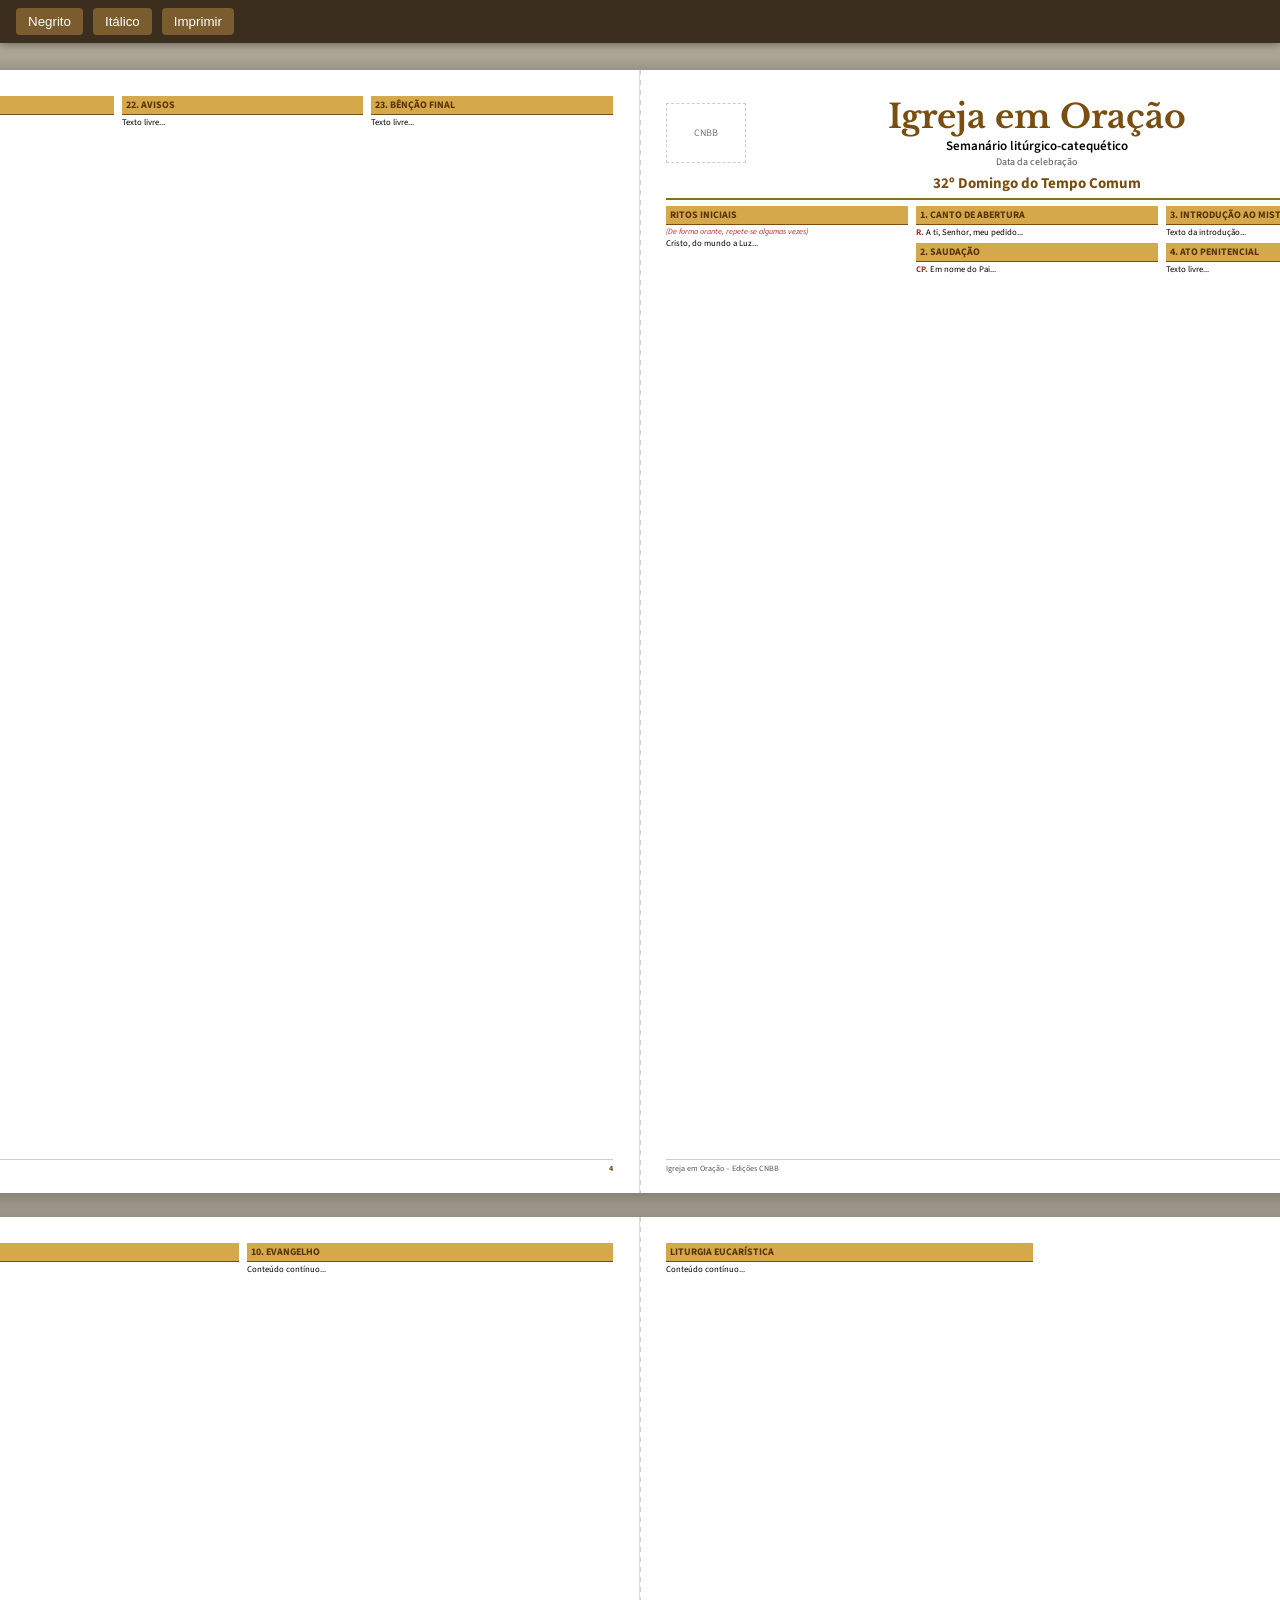
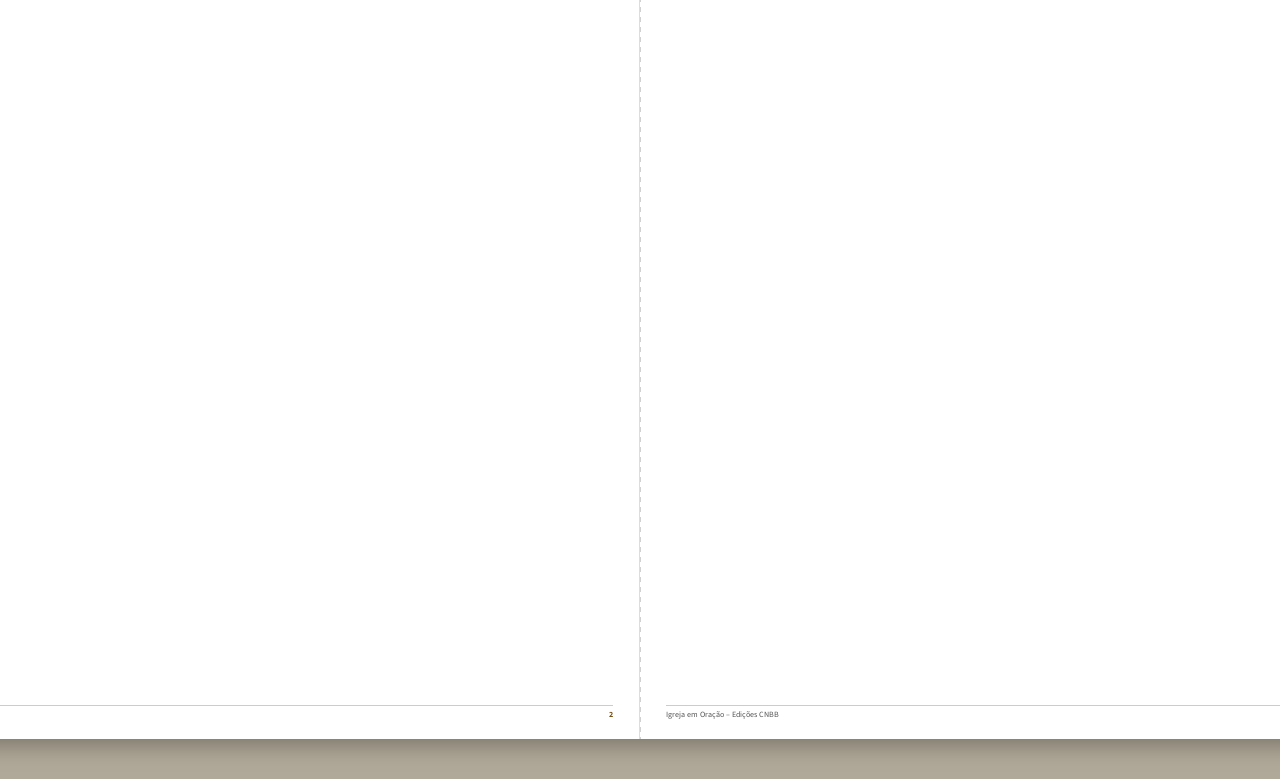
<file: index2.html>
<!DOCTYPE html>
<html lang="pt-br">
<head>
<meta charset="UTF-8">
<meta name="viewport" content="width=device-width, initial-scale=1.0">
<title>Igreja em Oração – Editor</title>

<link href="https://fonts.googleapis.com/css2?family=Libre+Baskerville:wght@400;700&family=Source+Sans+3:wght@300;400;600;700&display=swap" rel="stylesheet">

<style>

/* =====================================================
   RESET
===================================================== */
*{
  box-sizing:border-box;
}

body{
  margin:0;
  background:#b0a898;
  font-family:'Source Sans 3', sans-serif;
}

/* =====================================================
   TOOLBAR
===================================================== */
#toolbar{
  position:fixed;
  top:0;
  left:0;
  right:0;

  z-index:1000;

  background:#3b2e1e;
  color:#fff;

  padding:8px 16px;

  display:flex;
  gap:10px;
  align-items:center;

  box-shadow:0 2px 8px rgba(0,0,0,.35);
}

#toolbar button{
  background:#7a5c2e;
  border:none;
  color:#fff;
  padding:6px 12px;
  border-radius:4px;
  cursor:pointer;
}

#toolbar button:hover{
  background:#9a7a42;
}

/* =====================================================
   ÁREA GERAL
===================================================== */
#editor{
  padding-top:70px;

  display:flex;
  flex-direction:column;
  gap:24px;

  align-items:center;

  padding-bottom:40px;
}

/* =====================================================
   SPREAD A3
===================================================== */
.spread{
  width:420mm;
  height:297mm;

  background:#fff;

  display:flex;

  position:relative;

  box-shadow:0 4px 24px rgba(0,0,0,.35);
}

/* linha da dobra */
.spread::after{
  content:'';

  position:absolute;

  top:0;
  bottom:0;

  left:50%;

  width:1px;

  background:
    repeating-linear-gradient(
      to bottom,
      rgba(0,0,0,.18),
      rgba(0,0,0,.18) 5px,
      transparent 5px,
      transparent 10px
    );
}

/* =====================================================
   PÁGINA
===================================================== */
.page{
  width:210mm;
  height:297mm;

  padding:7mm;

  position:relative;

  overflow:hidden;

  flex-shrink:0;
}

.page:first-child{
  border-right:1px solid #ddd;
}

/* =====================================================
   HEADER
===================================================== */
.header{
  border-bottom:2px solid #8a6a2a;
  padding-bottom:4px;
  margin-bottom:6px;
}

.header-top{
  display:grid;
  grid-template-columns:80px 1fr 80px;
  gap:6px;
  align-items:center;
}

.logo{
  width:80px;
  height:60px;

  display:flex;
  align-items:center;
  justify-content:center;

  border:1px dashed #ccc;

  font-size:10px;
  color:#777;
}

.title-center{
  text-align:center;
}

.title-center h1{
  margin:0;

  font-family:'Libre Baskerville', serif;
  font-size:33px;

  color:#7a4e10;
}

.subtitle{
  font-size:13px;
  font-weight:600;
}

.date-line{
  font-size:10px;
  color:#555;
}

.domingo-title{
  text-align:center;
  margin-top:4px;

  font-size:15px;
  font-weight:700;

  color:#7a4e10;
}

/* =====================================================
   ÁREA DE CONTEÚDO
===================================================== */
.content-flow{

  column-count:3;
  column-gap:8px;

  height:245mm;

  overflow:hidden;
}

/* páginas internas com 2 colunas */
.page.interna .content-flow{
  column-count:2;
}

/* =====================================================
   BLOCOS
===================================================== */
.section{
  break-inside:avoid;

  margin-bottom:5px;
}

.section-title{
  background:#d4a84b;

  color:#5a3200;

  font-size:10px;
  font-weight:700;

  padding:2px 4px;

  border-bottom:1px solid #7a4e10;

  text-transform:uppercase;

  margin-bottom:3px;
}

/* =====================================================
   TEXTO
===================================================== */
p{
  margin:1.5px 0;

  font-size:8.7px;
  line-height:1.12;

  text-align:justify;
}

.cp{
  color:#b0302a;
  font-weight:700;
}

.t{
  font-weight:700;
}

.r{
  color:#b0302a;
  font-weight:700;
}

.l{
  color:#7a4e10;
  font-weight:700;
}

.num{
  color:#7a4e10;
  font-weight:700;
}

.instrucao{
  color:#b0302a;
  font-style:italic;
  font-size:8px;
}

.bold{
  font-weight:700;
}

.autor{
  font-size:8px;
  color:#555;
  font-style:italic;
}

/* =====================================================
   RODAPÉ
===================================================== */
.footer-page{
  position:absolute;

  left:7mm;
  right:7mm;
  bottom:5mm;

  border-top:1px solid #ccc;

  padding-top:3px;

  display:flex;
  justify-content:space-between;

  font-size:8px;
  color:#555;
}

.page-num{
  font-weight:700;
  color:#7a4e10;
}

/* =====================================================
   EDITÁVEL
===================================================== */
[contenteditable="true"]{
  outline:none;
}

[contenteditable="true"]:focus{
  background:#fff9db;
}

/* =====================================================
   PRINT
===================================================== */
@media print{

  #toolbar{
    display:none;
  }

  body{
    background:none;
  }

  #editor{
    padding:0;
    gap:0;
  }

  .spread{
    box-shadow:none;
    page-break-after:always;
  }
}

@page{
  size:A3 landscape;
  margin:0;
}

</style>
</head>
<body>

<!-- =====================================================
     TOOLBAR
===================================================== -->
<div id="toolbar">

  <button onclick="document.execCommand('bold')">Negrito</button>

  <button onclick="document.execCommand('italic')">Itálico</button>

  <button onclick="window.print()">Imprimir</button>

</div>

<!-- =====================================================
     EDITOR
===================================================== -->
<div id="editor">

  <!-- ==========================================
       SPREAD EXTERNO
       Página 4 + Página 1
  =========================================== -->
  <div class="spread">

    <!-- PÁGINA 4 -->
    <div class="page externa">

      <div class="content-flow" contenteditable="true">

        <div class="section">
          <div class="section-title">21. Depois da Comunhão</div>
          <p><span class="cp">CP.</span> Oremos...</p>
        </div>

        <div class="section">
          <div class="section-title">22. Avisos</div>
          <p>Texto livre...</p>
        </div>

        <div class="section">
          <div class="section-title">23. Bênção Final</div>
          <p>Texto livre...</p>
        </div>

      </div>

      <div class="footer-page">
        <span>CNBB – Igreja em Oração</span>
        <span class="page-num">4</span>
      </div>

    </div>

    <!-- PÁGINA 1 -->
    <div class="page externa">

      <div class="header">

        <div class="header-top">

          <div class="logo">CNBB</div>

          <div class="title-center">
            <h1>Igreja em Oração</h1>
            <div class="subtitle">Semanário litúrgico-catequético</div>
            <div class="date-line">Data da celebração</div>
          </div>

          <div class="logo"></div>

        </div>

        <div class="domingo-title">
          32º Domingo do Tempo Comum
        </div>

      </div>

      <div class="content-flow" contenteditable="true">

        <div class="section">
          <div class="section-title">Ritos Iniciais</div>

          <p class="instrucao">
            (De forma orante, repete-se algumas vezes)
          </p>

          <p>
            Cristo, do mundo a Luz...
          </p>
        </div>

        <div class="section">
          <div class="section-title">1. Canto de Abertura</div>

          <p>
            <span class="r">R.</span>
            A ti, Senhor, meu pedido...
          </p>
        </div>

        <div class="section">
          <div class="section-title">2. Saudação</div>

          <p>
            <span class="cp">CP.</span>
            Em nome do Pai...
          </p>
        </div>

        <div class="section">
          <div class="section-title">3. Introdução ao Mistério Celebrado</div>

          <p>
            Texto da introdução...
          </p>
        </div>

        <div class="section">
          <div class="section-title">4. Ato Penitencial</div>

          <p>
            Texto livre...
          </p>
        </div>

      </div>

      <div class="footer-page">
        <span>Igreja em Oração – Edições CNBB</span>
        <span class="page-num">1</span>
      </div>

    </div>

  </div>

  <!-- ==========================================
       SPREAD INTERNO
       Página 2 + Página 3
  =========================================== -->
  <div class="spread">

    <!-- PÁGINA 2 -->
    <div class="page interna">

      <div class="content-flow" contenteditable="true">

        <div class="section">
          <div class="section-title">9. Segunda Leitura</div>

          <p>
            Conteúdo contínuo...
          </p>
        </div>

        <div class="section">
          <div class="section-title">10. Evangelho</div>

          <p>
            Conteúdo contínuo...
          </p>
        </div>

      </div>

      <div class="footer-page">
        <span>Igreja em Oração – Edições CNBB</span>
        <span class="page-num">2</span>
      </div>

    </div>

    <!-- PÁGINA 3 -->
    <div class="page interna">

      <div class="content-flow" contenteditable="true">

        <div class="section">
          <div class="section-title">Liturgia Eucarística</div>

          <p>
            Conteúdo contínuo...
          </p>
        </div>

      </div>

      <div class="footer-page">
        <span>Igreja em Oração – Edições CNBB</span>
        <span class="page-num">3</span>
      </div>

    </div>

  </div>

</div>

</body>
</html>
</file>
